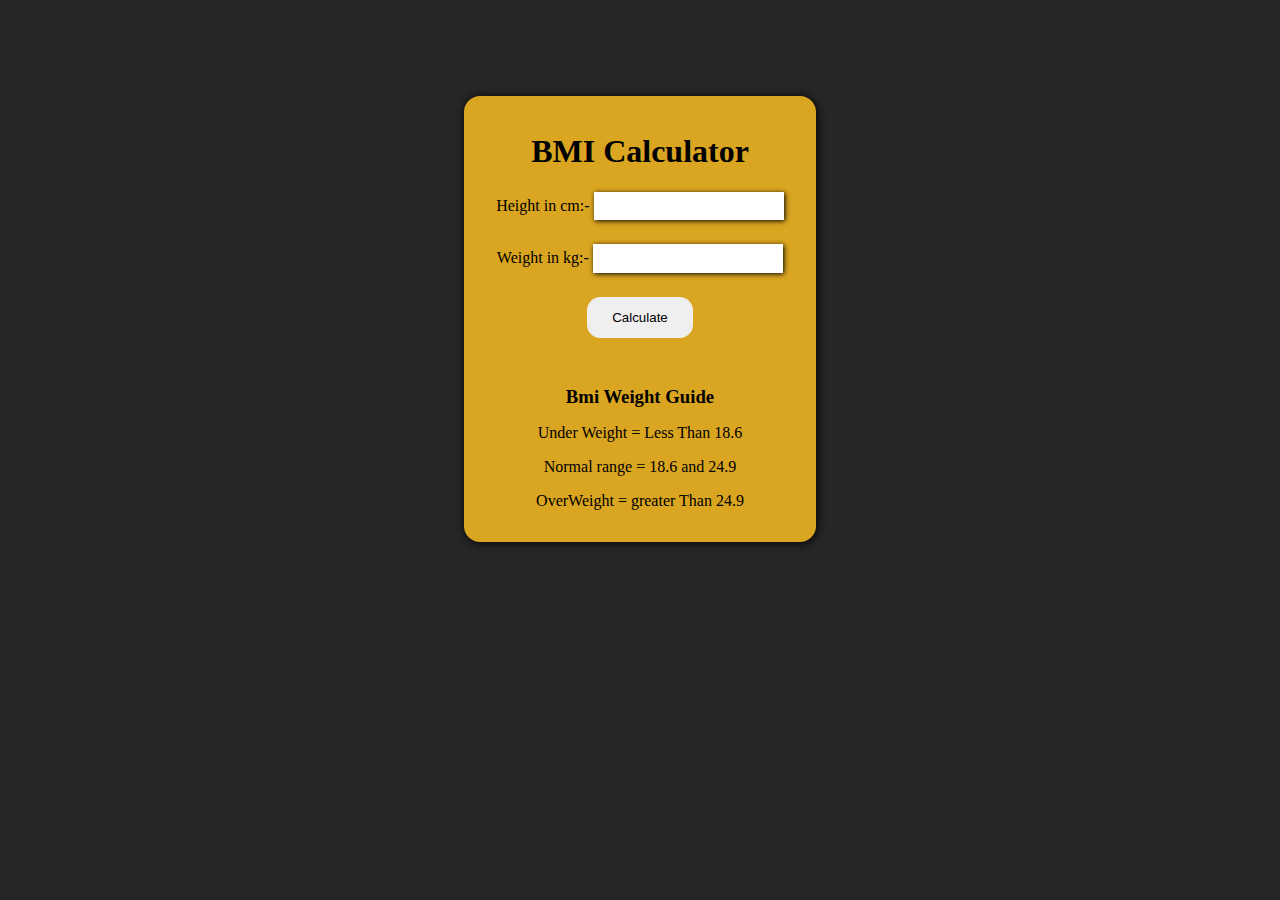
<file: Body-Mass-Calculator/index.html>
<!DOCTYPE html>
<html lang="en">
<head>
    <meta charset="UTF-8">
    <meta name="viewport" content="width=device-width, initial-scale=1.0">
    <title>Project-2</title>
    <link rel="stylesheet" href="style.css">
</head>
<body>
    <div class="bmi-cal">
        <div class="box" >
            <h1>BMI Calculator</h1>
            <form class="form">
                <label>Height in cm:- <input type="number" id="Height"></label>
                <label>Weight in kg:- <input type="number" id="Weight"></label>
                <button>Calculate</button>
                <div id="result"></div>
                <div>
                <h3>Bmi Weight Guide</h3>
                    <p>Under Weight = Less Than 18.6</p>
                    <p>Normal range = 18.6 and 24.9</p>
                    <p>OverWeight = greater Than 24.9</p>
                </div>
            </form>
        </div>
    </div>

    <!-- comment for testing purpose -->

    <script src="script.js"></script>
</body>
</html>
</file>
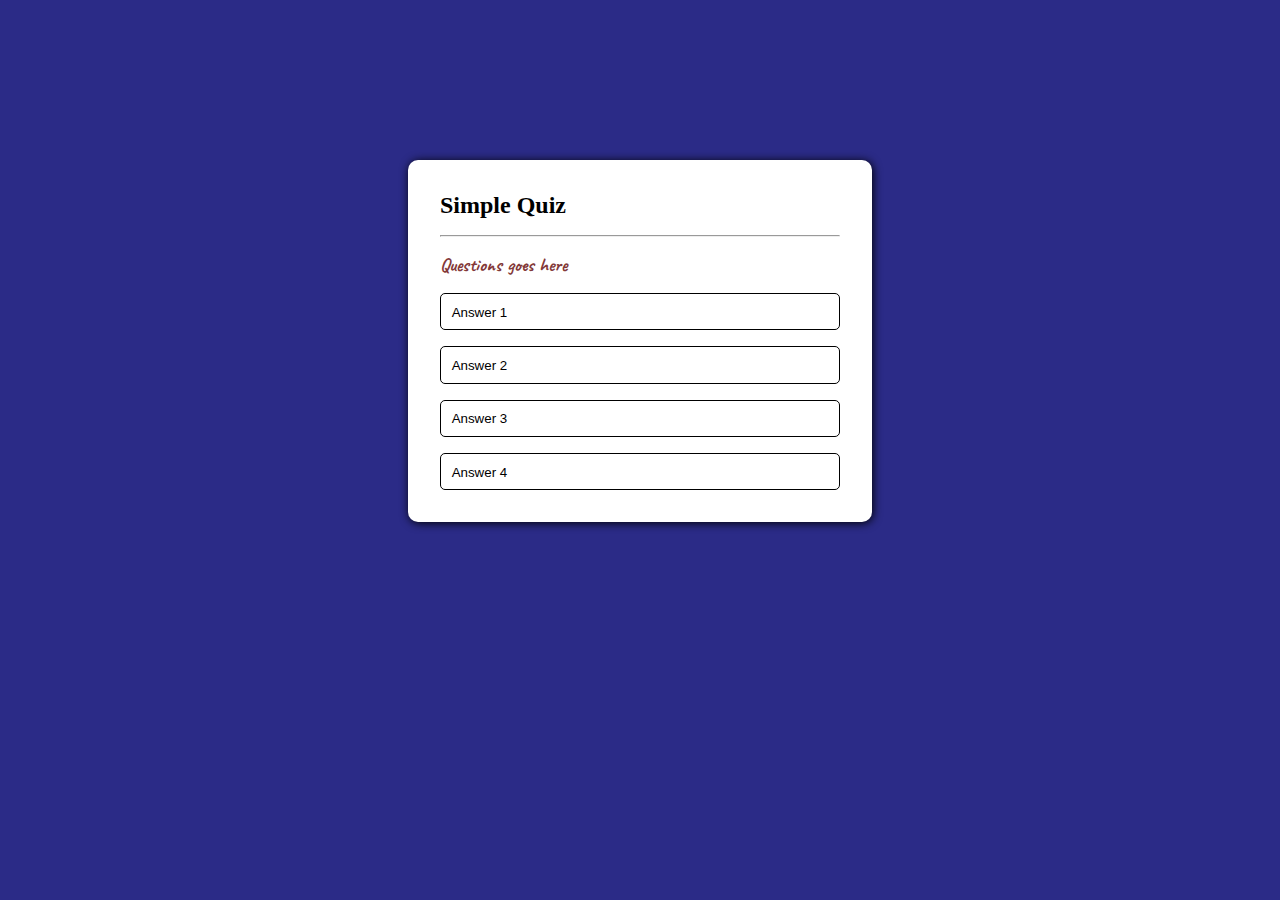
<file: Quiz App/index.html>
<!DOCTYPE html>
<html lang="en">

<head>
    <meta charset="UTF-8">
    <meta name="viewport" content="width=device-width, initial-scale=1.0">
    <title>Document</title>
    <link rel="stylesheet" href="style.css">
    <style>
        @import url('https://fonts.googleapis.com/css2?family=Caveat:wght@400..700&family=Exo:ital,wght@0,100..900;1,100..900&family=Permanent+Marker&family=Playwrite+NG+Modern+Guides&family=Ubuntu:ital,wght@0,300;0,400;0,500;0,700;1,300;1,400;1,500;1,700&display=swap');
    </style>
</head>

<body>
    <div class="Quiz">
        <div class="simple">
            <h2>Simple Quiz</h2>
        </div>
        <hr />

        <div class="buttons">
            <p>Questions goes here</p>
            <div class="btn">
                <button>Answer 1</button>
            </div>
            <div class="btn">
                <button>Answer 2</button>
            </div>
            <div class="btn">
                <button>Answer 3</button>
            </div>
            <div class="btn">
                <button>Answer 4</button>
            </div>

        </div>

        <div class="submit">
            <button>Next</button>
        </div>




    </div>
</body>

</html>
</file>
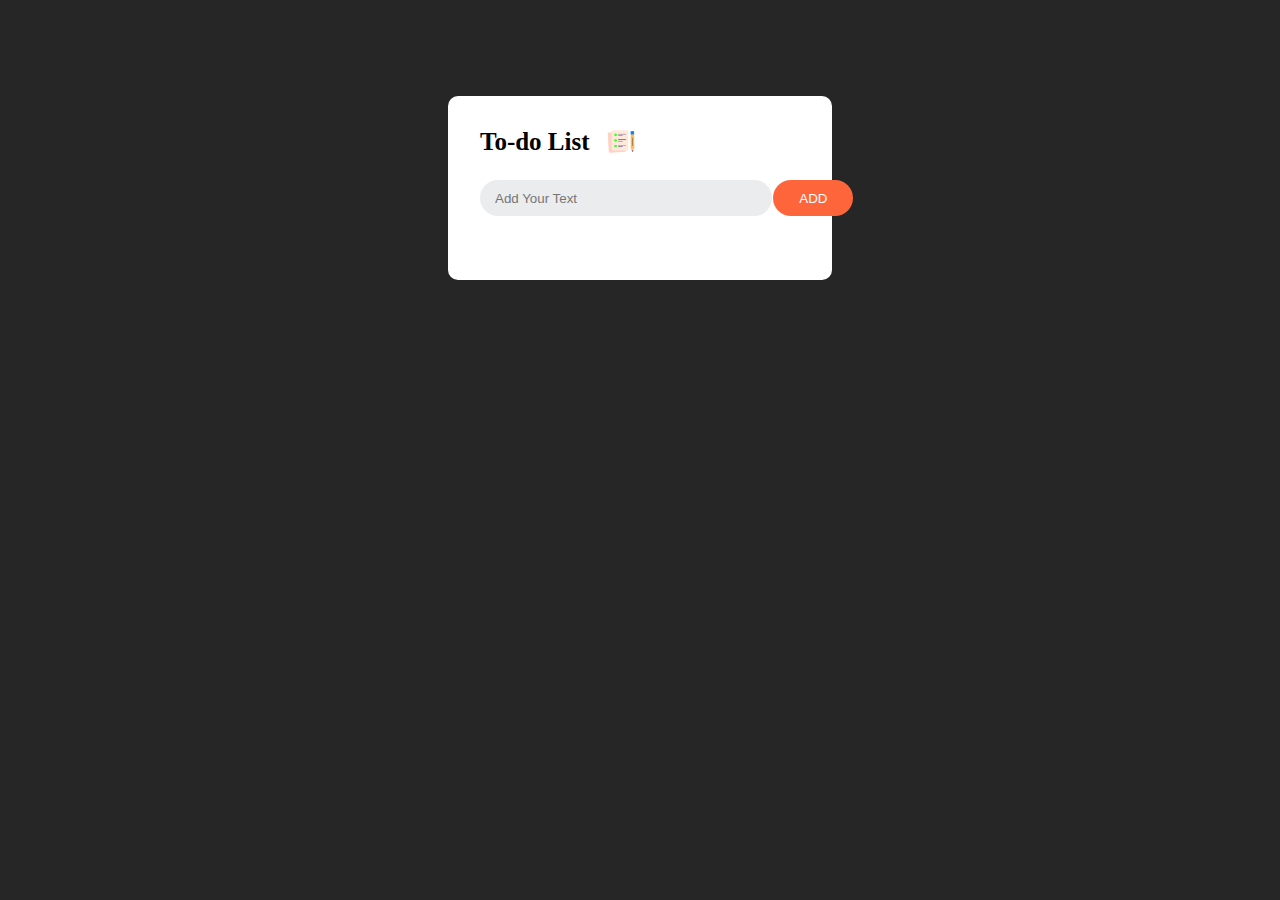
<file: T0-Do-List/index.html>
<!DOCTYPE html>
<html lang="en">
<head>
    <meta charset="UTF-8">
    <meta name="viewport" content="width=device-width, initial-scale=1.0">
    <title>To-do list</title>
    <link rel="stylesheet" href="style.css">
</head>
<body>
    <div class="To-do">
        <div class="lists">
            <h1> To-do List</h1>
        <img src="./To-Do-Img/images/icon.png">
        </div>

        <div class="search">
            <input type="text" placeholder="Add Your Text">
            <button onclick="addtask()">ADD</button>
        </div>

        <div class="unorder-lists">
            <ul class="all-lists">
                <!-- <li class="checked">Task 1</li>
                <li >Task 2</li>
                <li class="checked">Task 3</li> -->
            </ul>
        </div>
        
    </div>
    <script src="script.js"></script>
</body>
</html>
</file>
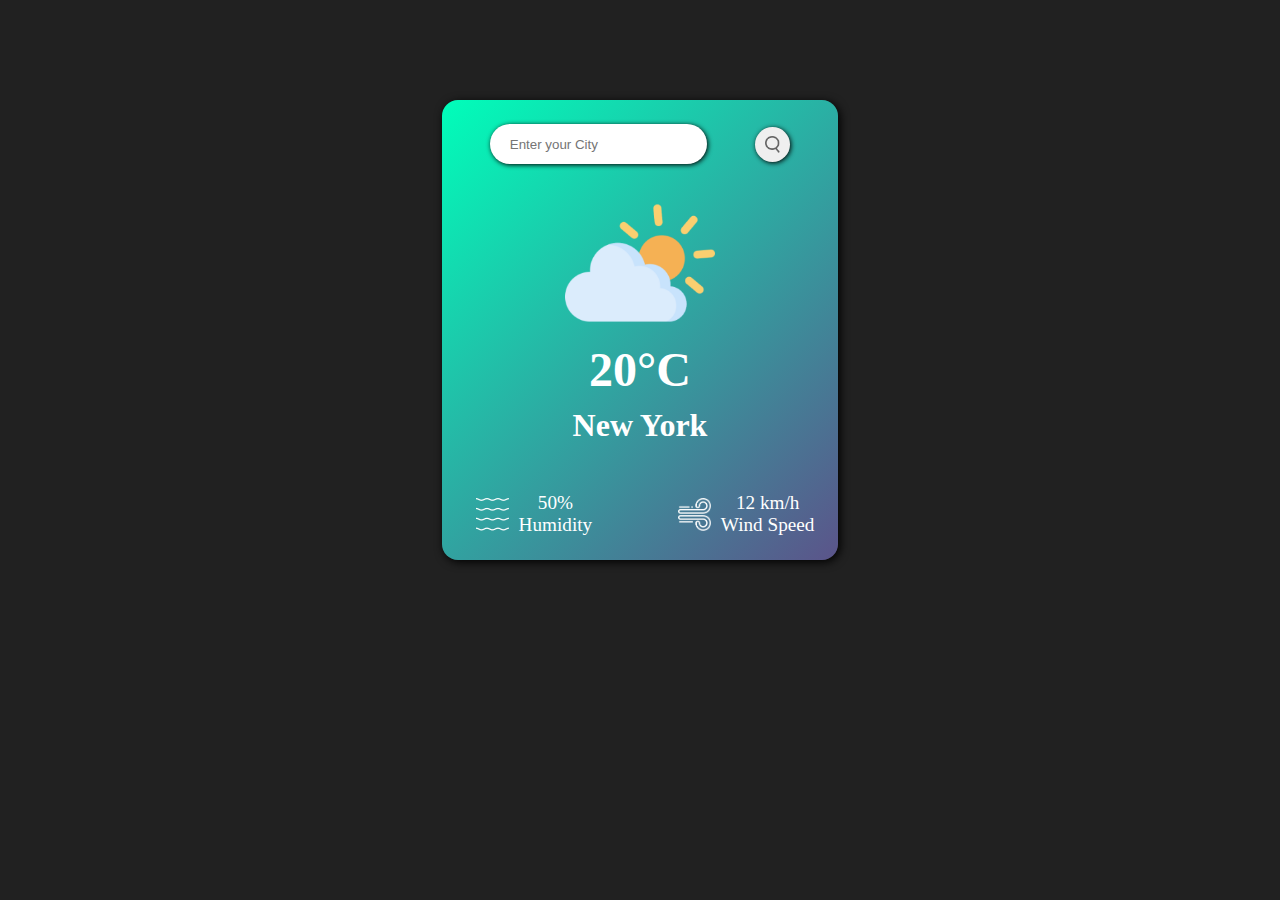
<file: Whether Projects/index.html>
<!DOCTYPE html>
<html lang="en">

<head>
    <meta charset="UTF-8">
    <meta name="viewport" content="width=device-width, initial-scale=1.0">
    <title>Document</title>
    <link rel="stylesheet" href="style.css">
    
</head>

<body>
    <div class="wheather">
        <div class="City">
            <input type="text" placeholder="Enter your City" id="input">
            <button id="bttn"><img src="images/search.png" alt="Error"></button>
        </div>

        <div class="report">
            <img src="images/mist.png" alt="">
            <div class="degree">
                <h1>20°C</h1>
                <h2>New York</h2>
            </div>
        </div>

        <div class="final-report">
            <div class="wind">
                <img src="images/humidity.png" alt="Error">
                <div class="humid">
                    <p>50%</p>
                    <p>Humidity</p>
                </div>
            </div>

            <div class="wind">
                <img src="images/wind.png" alt="Error">
                <div class="humid-1">
                    <p>12 km/h</p>
                    <p>Wind Speed</p>
                </div>
            </div>
        </div>
    </div>

    <script src="script.js"></script>
</body>

</html>
</file>
<file: Body-Mass-Calculator/style.css>
body{
    margin: 0;
    padding: 0;
    background-color: #262626;

}

.bmi-cal{
    display: flex;
    justify-content: center;
    align-items: center;
   margin-top: 6em;
}

.box{
    height: fit-content;
    width: 20em;
    background-color: goldenrod ;
    padding: 1em;
    text-align: center;
    border-radius: 1em;
    box-shadow: 1px 1px 10px #000;
}

.form{
    display: flex;
    flex-direction: column;
    gap: 1.5em;
    align-items: center;
} 

button{
    padding: 1em;
    width: 8em;
    border-radius: 1em;
    cursor: pointer;
    border: none;
}

button:hover{
    box-shadow: 1px 1px 5px #000;
}

h3{
    margin: 0;
}

input{
    box-shadow: 1px 1px 5px #000;
    border: none;
    padding: .5em;
}
</file>
<file: Quiz App/style.css>
*{
    margin: 0;
    padding: 0;
}
body{
    background: rgb(43, 43, 135);
}

.Quiz{
    height: fit-content;
    width: 25em;
    background: #fff;
    margin: 10em auto;
    display: flex;
    flex-direction: column;
    padding: 2em;
    border-radius: 10px;
    box-shadow: 1px 1px 10px  #000;
}
.simple{
    margin-bottom: 1em;
    font-family: "Permanent Marker", serif;
  font-weight: 400;
  font-style: normal;
}


.btn button{
    height: 2.8em;
    width: 30em;
    background: none;
    border: 1px solid #000;
    border-radius: 5px;
    cursor: pointer;
    text-align: left;
    padding: .8em;
}

.btn button:hover{
    background-color: #262626;
    color: #fff;
}

.buttons{
    display: flex;
    flex-direction: column;
    gap: 1em;
    margin-top: 1em;
}

.buttons p{
    font-family: "Caveat", serif;
  font-optical-sizing: auto;
  font-weight: 800;
  font-style: normal;
  font-size: 1.2em;
  color: rgb(131, 57, 57);
}

.submit{
    display: flex;
    justify-content: center;
    align-items: center;
    display: none;
}

.submit button{
    height: 2.5em;
    width: 8em;
    padding: 1em;
    border-radius: 5px;
    background-color: aqua;
    outline: none;
    border: 1px solid #111;
    margin-top: 2em;
    cursor: pointer;
    display: flex;
    align-items: center;
    justify-content: center;
    font-weight: 600;
    font-size: 1em;
}

.submit button:hover{
    background: #111;
    color: #fff;
    transition: .2s ease-in-out;
}
</file>
<file: T0-Do-List/style.css>
*{
    padding: 0;
    margin: 0;
}

body{
    background-color: #262626;
}


.To-do{
    background-color: #fff;
    width: 20em;
    height: fit-content;
    margin: 6em auto 0;
    border-radius: 10px;
    padding: 2em;
}

.lists{
    display: flex;
    gap: 1em;
}

.lists h1{
    font-size: 25px;
}

.lists img{
    height: 27px;
    width: 30px;
}

.search{
    margin-top: 1.5em;
}

.search input{
    width: 20em;
    height: 2.7em;
    border-radius: 5em;
    padding: 0px 10px 0px 15px;
    border: none;
    outline: none;
    background-color: #ebeced;
   
}

.search button{
    height: 2.7em;
    width: 6em;
    border: none;
    outline: none;
    border-radius: 20px;
    background-color: #ff653b;
    color: #fff;
    position: absolute;
    right: 32em;
    cursor: pointer;
}

.unorder-lists ul li {
    list-style: none;
    margin: 1.5em 0 0 0;
    display: flex;
    align-items: center;
    gap: 10px;
    cursor: pointer;
    
}
.unorder-lists{
    margin-top: 2em;
}

.unorder-lists ul li img{
    height: 25px;
    width: 25px;
}
.unorder-lists ul{
    margin-left: 2em;
}

#img{
    height: 25px;
    width: 25px;
    position: absolute;
}

.unorder-lists ul li::before{
    content: '';
    background-image: url(./To-Do-Img/images/unchecked.png);
    background-size: cover;
    background-position: center;
    position: absolute;
    height: 25px;
    width: 25px;
    left: 26em;
}

.checked{
    color: #555;
    text-decoration: line-through;
}

ul li.checked::before{
    background-image: url(./To-Do-Img/images/checked.png)
}

ul li span{
    position: absolute;
    color: #555;
    width: 30px;
    height: 30px;
    font-size: 22px;
    right: 20em;
   display: flex;
   align-items: center;
   justify-content: center;
}
ul li span:hover{
    background-color: #555;
    border-radius: 50px;
    color: #fff;
}
</file>
<file: Whether Projects/style.css>
*{
    padding: 0;
    margin: 0;
    box-sizing: border-box;
}
body{
    background-color: #212121;
    color: #fff;
}
.City{
    justify-content: space-around;
    display: flex;
    align-items: center;
}
.wheather{
    background: linear-gradient(135deg,#00feba,#5b548a);
    width: 31%;
    text-align: center;
    max-width: 420px;
    margin: 100px auto 0;
    padding: 1.5em;
    border-radius: 1em;
    box-shadow: 2px 2px 10px #000;
}

.wheather input{
    max-width: 18em;
    height: 35px;
    border: none;
    outline: none;
    border-radius: 1.5em;
    padding: 1.5em;
    box-shadow: 1px 1px 5px #000;
}

.wheather button{
    width: 35px;
    max-width: auto;
    height: 35px;
    display: flex;
    justify-content: center;
    align-items: center;
    border-radius: 5em;
    border: none;
    outline: none;
    cursor: pointer;
    font-size: larger;
    box-shadow: 1px 1px 5px #000;
}

.wheather img{
    height: 17px;
}

.report{
    margin-top: 1.5em;
}

.report img{
    width: 150px;
    height: 150px;
}

.degree h1{
    font-size: 3em;
    margin-bottom: 10px;
}
.degree h2{
    font-size: 2em;
}

.final-report{
    display: flex;
    justify-content: space-between;
    margin-top:3em;
    text-align: center;
}

.wind{
    display: flex;
    align-items: center;
}

.wind img{
    width: 33px;
    height: 33px;
    margin: 0 10px;
}

.humid,.humid-1{
    display: flex;
    flex-direction: column;
}

.humid p,.humid-1 p{
    font-size: 1.2em;
}
</file>
